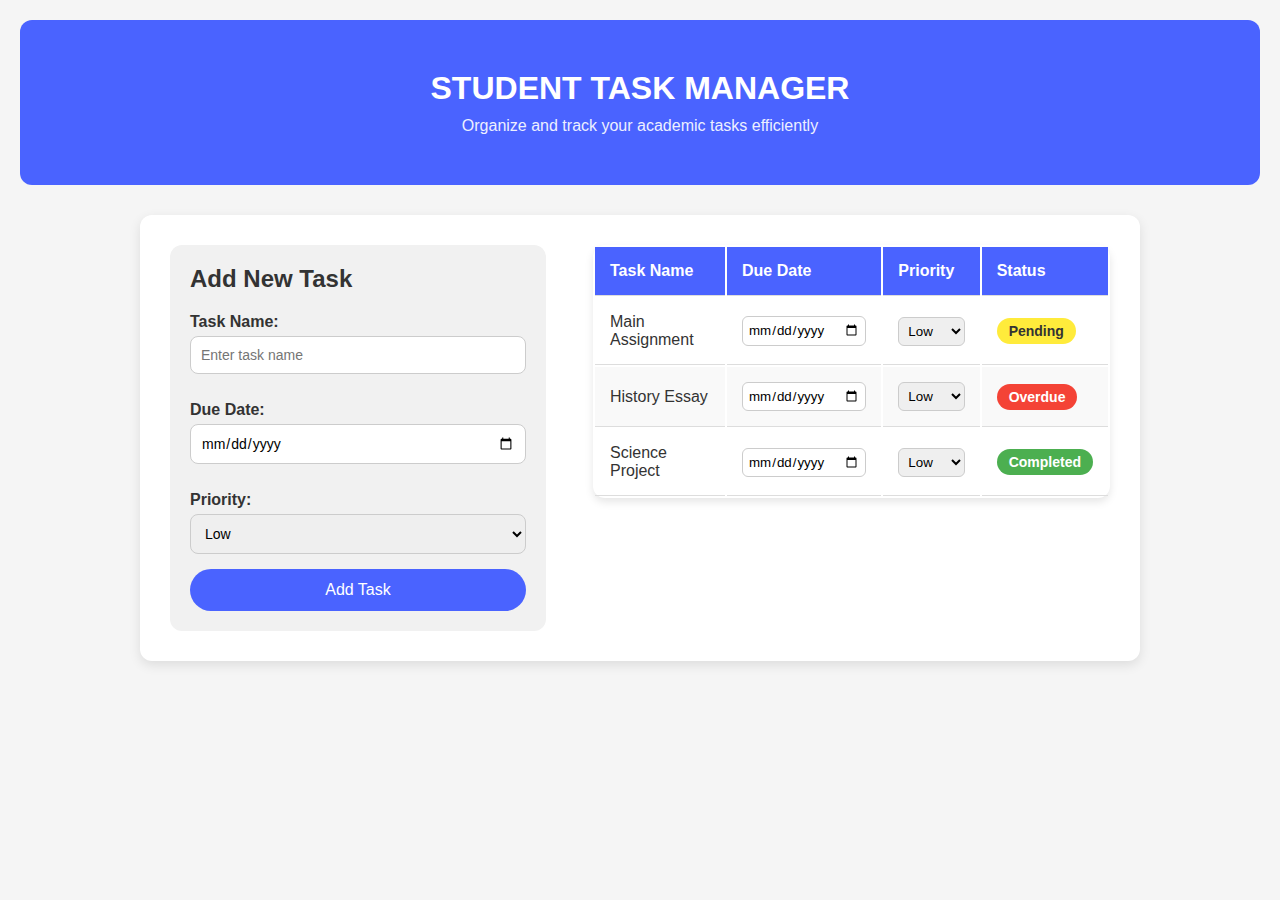
<file: student task manager/index.html>
<!DOCTYPE html>
<html lang="en">
<head>
    <meta charset="UTF-8">
    <meta name="viewport" content="width=device-width, initial-scale=1.0">
    <title>Student Task Manager</title>
    <link rel="stylesheet" href="style.css">
</head>
<body>

    <section class="main">
        <div class="top-box">
            <h1>STUDENT TASK MANAGER</h1>
            <p>Organize and track your academic tasks efficiently</p>
        </div>

        <div class="container">
            <div class="form-box">
                <h2>Add New Task</h2>

                <label for="task-name">Task Name:</label>
                <input id="task-name" type="text" placeholder="Enter task name">

                <label for="date">Due Date:</label>
                <input id="date" type="date">

                <label for="priority">Priority:</label>
                <select id="priority">
                    <option value="Low">Low</option>
                    <option value="Medium">Medium</option>
                    <option value="High">High</option>
                </select>

                <button>Add Task</button>
            </div>

            <table class="task-table">
                <thead>
                    <tr>
                        <th>Task Name</th>
                        <th>Due Date</th>
                        <th>Priority</th>
                        <th>Status</th>
                    </tr>
                </thead>
                <tbody>
                    <tr>
                        <td>Main Assignment</td>
                        <td><input type="date"></td>
                        <td>
                            <select>
                                <option>Low</option>
                                <option>Medium</option>
                                <option>High</option>
                            </select>
                        </td>
                        <td><span class="status pending">Pending</span></td>
                    </tr>
                    <tr>
                        <td>History Essay</td>
                        <td><input type="date"></td>
                        <td>
                            <select>
                                <option>Low</option>
                                <option>Medium</option>
                                <option>High</option>
                            </select>
                        </td>
                        <td><span class="status overdue">Overdue</span></td>
                    </tr>
                    <tr>
                        <td>Science Project</td>
                        <td><input type="date"></td>
                        <td>
                            <select>
                                <option>Low</option>
                                <option>Medium</option>
                                <option>High</option>
                            </select>
                        </td>
                        <td><span class="status completed">Completed</span></td>
                    </tr>
                </tbody>
            </table>
        </div>

    </section>

</body>
</html>
</file>
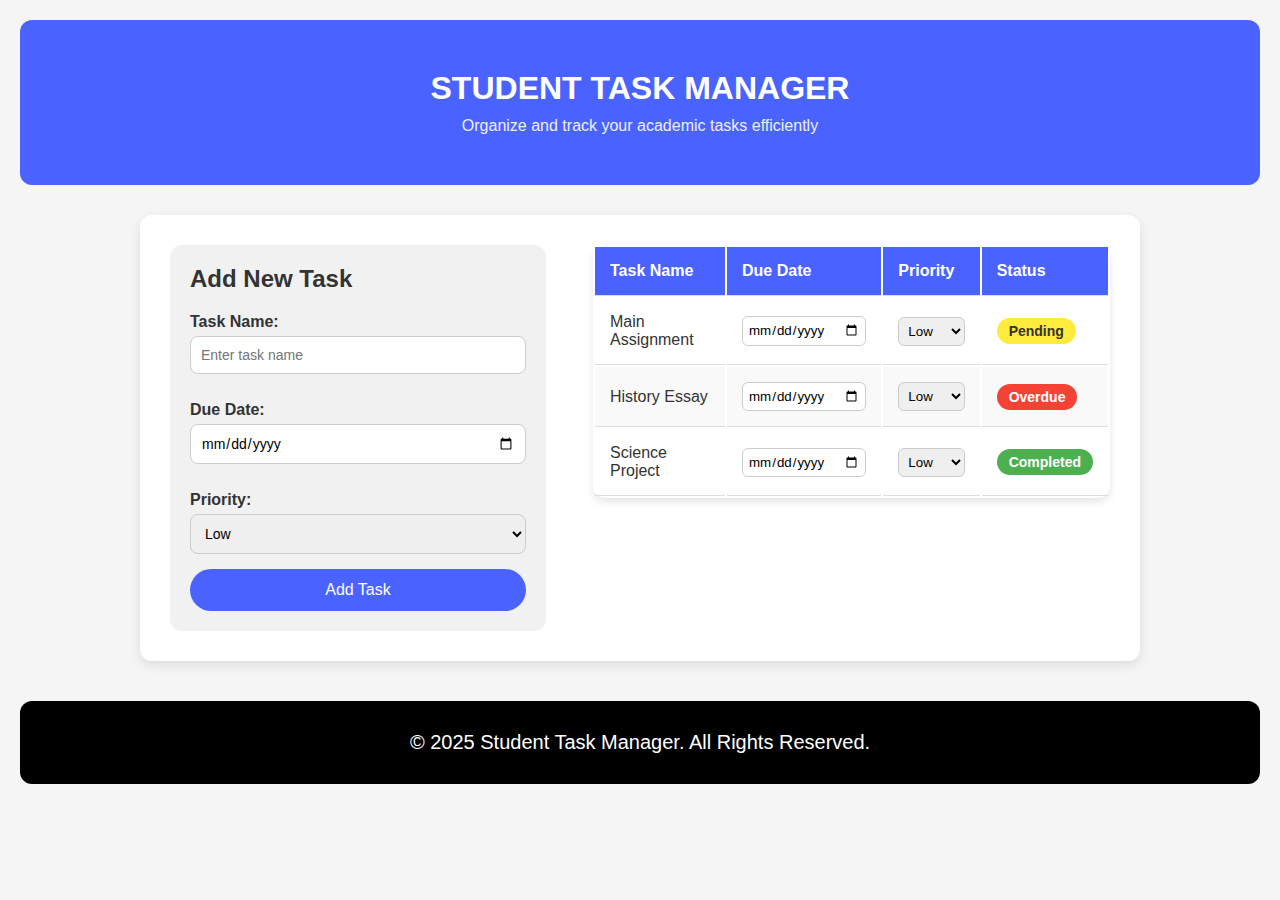
<file: student task manager/student task manager/index.html>
<!DOCTYPE html>
<html lang="en">
<head>
    <meta charset="UTF-8">
    <meta name="viewport" content="width=device-width, initial-scale=1.0">
    <title>Student Task Manager</title>
    <link rel="stylesheet" href="style.css">
</head>
<body>

    <section class="main">
        <div class="top-box">
            <h1>STUDENT TASK MANAGER</h1>
            <p>Organize and track your academic tasks efficiently</p>
        </div>

        <div class="container">
            <div class="form-box">
                <h2>Add New Task</h2>

                <label for="task-name">Task Name:</label>
                <input id="task-name" type="text" placeholder="Enter task name">

                <label for="date">Due Date:</label>
                <input id="date" type="date">

                <label for="priority">Priority:</label>
                <select id="priority">
                    <option value="Low">Low</option>
                    <option value="Medium">Medium</option>
                    <option value="High">High</option>
                </select>

                <button>Add Task</button>
            </div>

            <table class="task-table">
                <thead>
                    <tr>
                        <th>Task Name</th>
                        <th>Due Date</th>
                        <th>Priority</th>
                        <th>Status</th>
                    </tr>
                </thead>
                <tbody>
                    <tr>
                        <td>Main Assignment</td>
                        <td><input type="date"></td>
                        <td>
                            <select>
                                <option>Low</option>
                                <option>Medium</option>
                                <option>High</option>
                            </select>
                        </td>
                        <td><span class="status pending">Pending</span></td>
                    </tr>
                    <tr>
                        <td>History Essay</td>
                        <td><input type="date"></td>
                        <td>
                            <select>
                                <option>Low</option>
                                <option>Medium</option>
                                <option>High</option>
                            </select>
                        </td>
                        <td><span class="status overdue">Overdue</span></td>
                    </tr>
                    <tr>
                        <td>Science Project</td>
                        <td><input type="date"></td>
                        <td>
                            <select>
                                <option>Low</option>
                                <option>Medium</option>
                                <option>High</option>
                            </select>
                        </td>
                        <td><span class="status completed">Completed</span></td>
                    </tr>
                </tbody>
            </table>
        </div>

    </section>

    <footer class="footer">
        <p>© 2025 Student Task Manager. All Rights Reserved.</p>
    </footer>

</body>
</html>


</body>
</html>
</file>
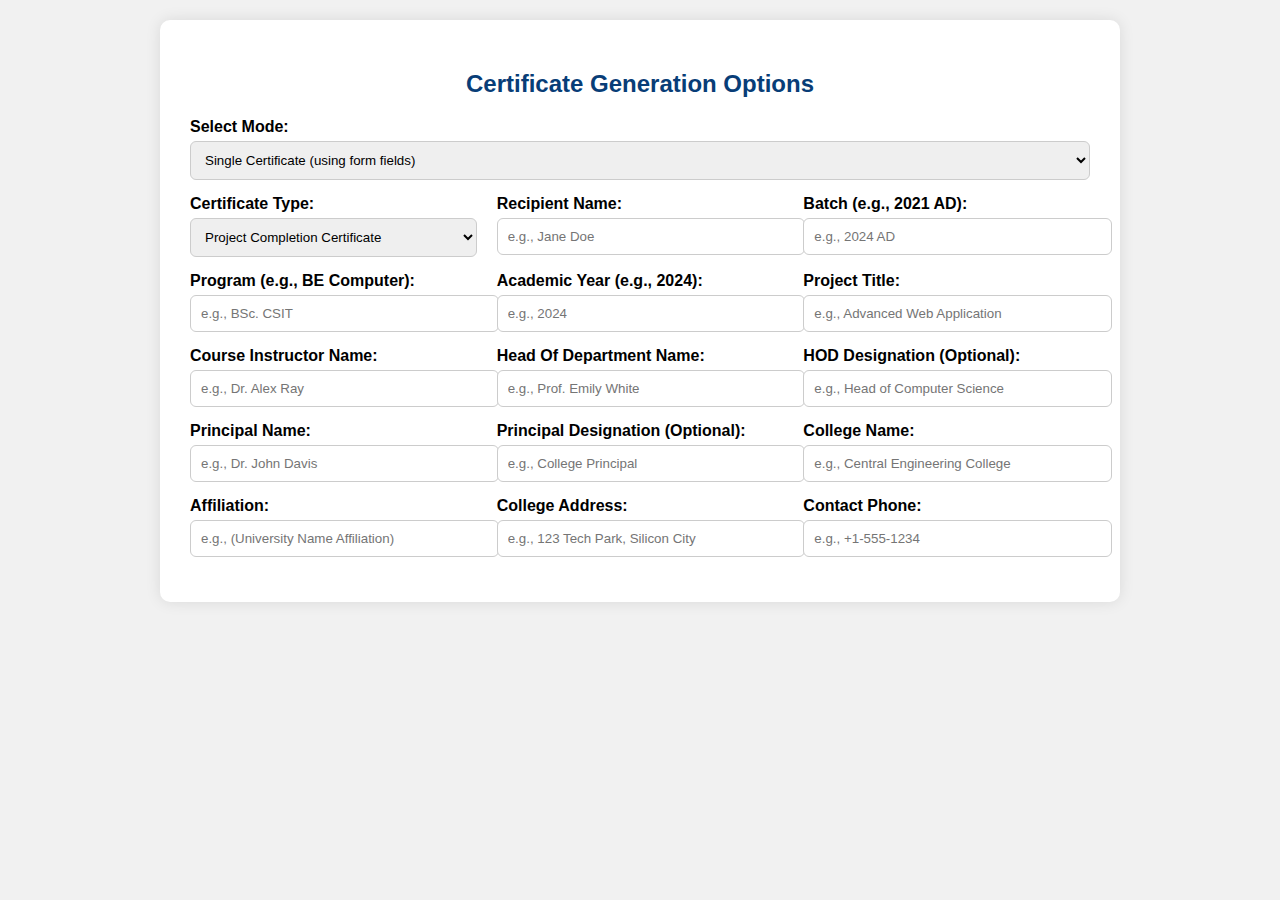
<file: form/form.html>
<!DOCTYPE html>
<html lang="en">
<head>
  <meta charset="UTF-8">
  <meta name="viewport" content="width=device-width, initial-scale=1">
  <title>Certificate Generator</title>
  <style>
    body {
      font-family: Arial, sans-serif;
      background: #f1f1f1;
      margin: 0;
      padding: 20px;
    }

    .container {
      max-width: 900px;
      margin: auto;
      background: white;
      padding: 30px;
      border-radius: 10px;
      box-shadow: 0 0 15px rgba(0,0,0,0.1);
    }

    h2 {
      text-align: center;
      color: #083d77;
      margin-bottom: 20px;
    }

    label {
      display: block;
      margin-bottom: 5px;
      font-weight: bold;
    }

    input, select {
      width: 100%;
      padding: 10px;
      margin-bottom: 15px;
      border: 1px solid #ccc;
      border-radius: 6px;
    }

    .form-row {
      display: flex;
      gap: 20px;
    }

    .form-row > div {
      flex: 1;
    }

    @media (max-width: 768px) {
      .form-row {
        flex-direction: column;
      }
    }
  </style>
</head>
<body>

<div class="container">
  <h2>Certificate Generation Options</h2>

  <label for="mode">Select Mode:</label>
  <select id="mode">
    <option>Single Certificate (using form fields)</option>
    <option>Group Certificate</option>
  </select>

  <div class="form-row">
    <div>
      <label for="certType">Certificate Type:</label>
      <select id="certType">
        <option>Project Completion Certificate</option>
        <option>Best Project Award Certificate</option>
      </select>
    </div>
    <div>
      <label for="recipient">Recipient Name:</label>
      <input type="text" id="recipient" placeholder="e.g., Jane Doe">
    </div>
    <div>
      <label for="batch">Batch (e.g., 2021 AD):</label>
      <input type="text" id="batch" placeholder="e.g., 2024 AD">
    </div>
  </div>

  <div class="form-row">
    <div>
      <label for="program">Program (e.g., BE Computer):</label>
      <input type="text" id="program" placeholder="e.g., BSc. CSIT">
    </div>
    <div>
      <label for="year">Academic Year (e.g., 2024):</label>
      <input type="text" id="year" placeholder="e.g., 2024">
    </div>
    <div>
      <label for="project">Project Title:</label>
      <input type="text" id="project" placeholder="e.g., Advanced Web Application">
    </div>
  </div>

  <div class="form-row">
    <div>
      <label for="instructor">Course Instructor Name:</label>
      <input type="text" id="instructor" placeholder="e.g., Dr. Alex Ray">
    </div>
    <div>
      <label for="hod">Head Of Department Name:</label>
      <input type="text" id="hod" placeholder="e.g., Prof. Emily White">
    </div>
    <div>
      <label for="hodDes">HOD Designation (Optional):</label>
      <input type="text" id="hodDes" placeholder="e.g., Head of Computer Science">
    </div>
  </div>

  <div class="form-row">
    <div>
      <label for="principal">Principal Name:</label>
      <input type="text" id="principal" placeholder="e.g., Dr. John Davis">
    </div>
    <div>
      <label for="principalDes">Principal Designation (Optional):</label>
      <input type="text" id="principalDes" placeholder="e.g., College Principal">
    </div>
    <div>
      <label for="college">College Name:</label>
      <input type="text" id="college" placeholder="e.g., Central Engineering College">
    </div>
  </div>

  <div class="form-row">
    <div>
      <label for="affiliation">Affiliation:</label>
      <input type="text" id="affiliation" placeholder="e.g., (University Name Affiliation)">
    </div>
    <div>
      <label for="address">College Address:</label>
      <input type="text" id="address" placeholder="e.g., 123 Tech Park, Silicon City">
    </div>
    <div>
      <label for="phone">Contact Phone:</label>
      <input type="text" id="phone" placeholder="e.g., +1-555-1234">
    </div>
  </div>

</div>

</body>
</html>
</file>
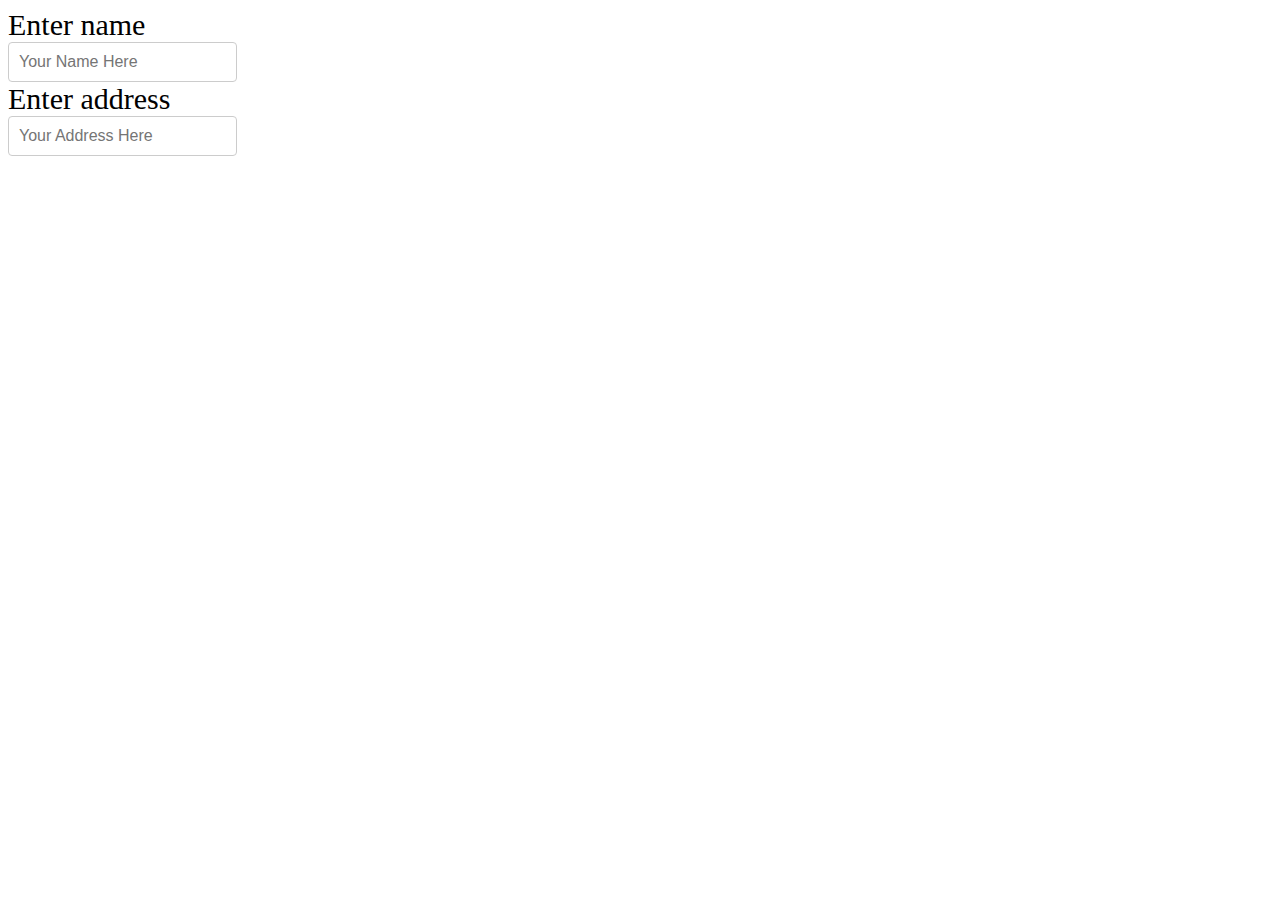
<file: html july 7th/task1.2.html>
<!DOCTYPE html>
<html lang="en">
<head>
    <meta charset="UTF-8">
    <meta name="viewport" content="width=device-width, initial-scale=1.0">
    <title>focused input style</title>
    <link rel="stylesheet" href="task1.2.css">
</head>
<body>
    <label for="name" id="enter">Enter name</label><br>
    <input type="text" id="name" placeholder="Your Name Here"><br>
    <label for="address" id="enter">Enter address</label><br>
    <input type="text" id="name" placeholder="Your Address Here">
</body>
</html>
</file>
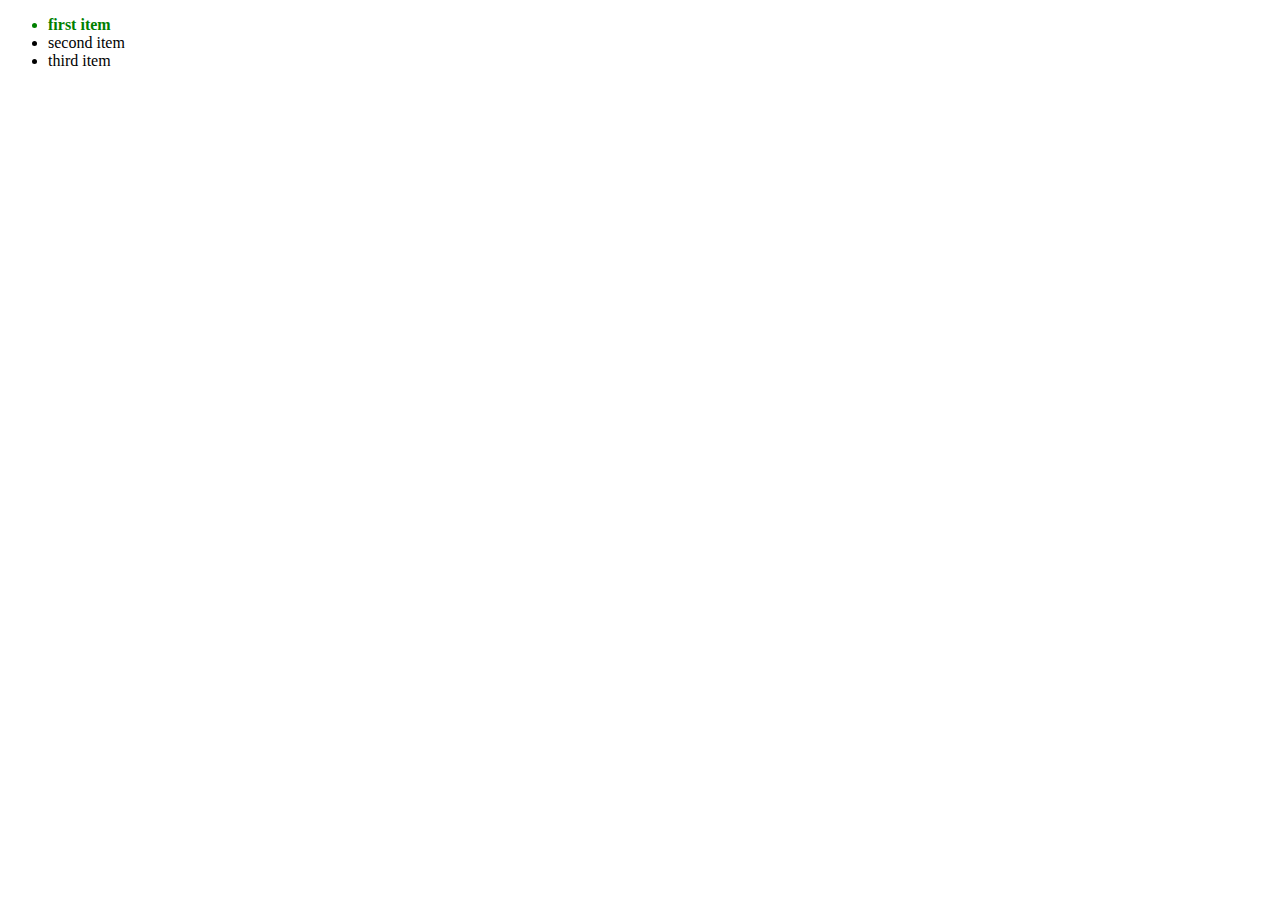
<file: html july 7th/task1.3.html>
<!DOCTYPE html>
<html lang="en">
<head>
    <meta charset="UTF-8">
    <meta name="viewport" content="width=device-width, initial-scale=1.0">
    <title>Item</title>
    <link rel="stylesheet" href="task1.3.css">
</head>
<body>
    <ul>
    <li>first item</li>
    <li>second item</li>
    <li>third item</li>
</ul>
</body>
</html>
</file>
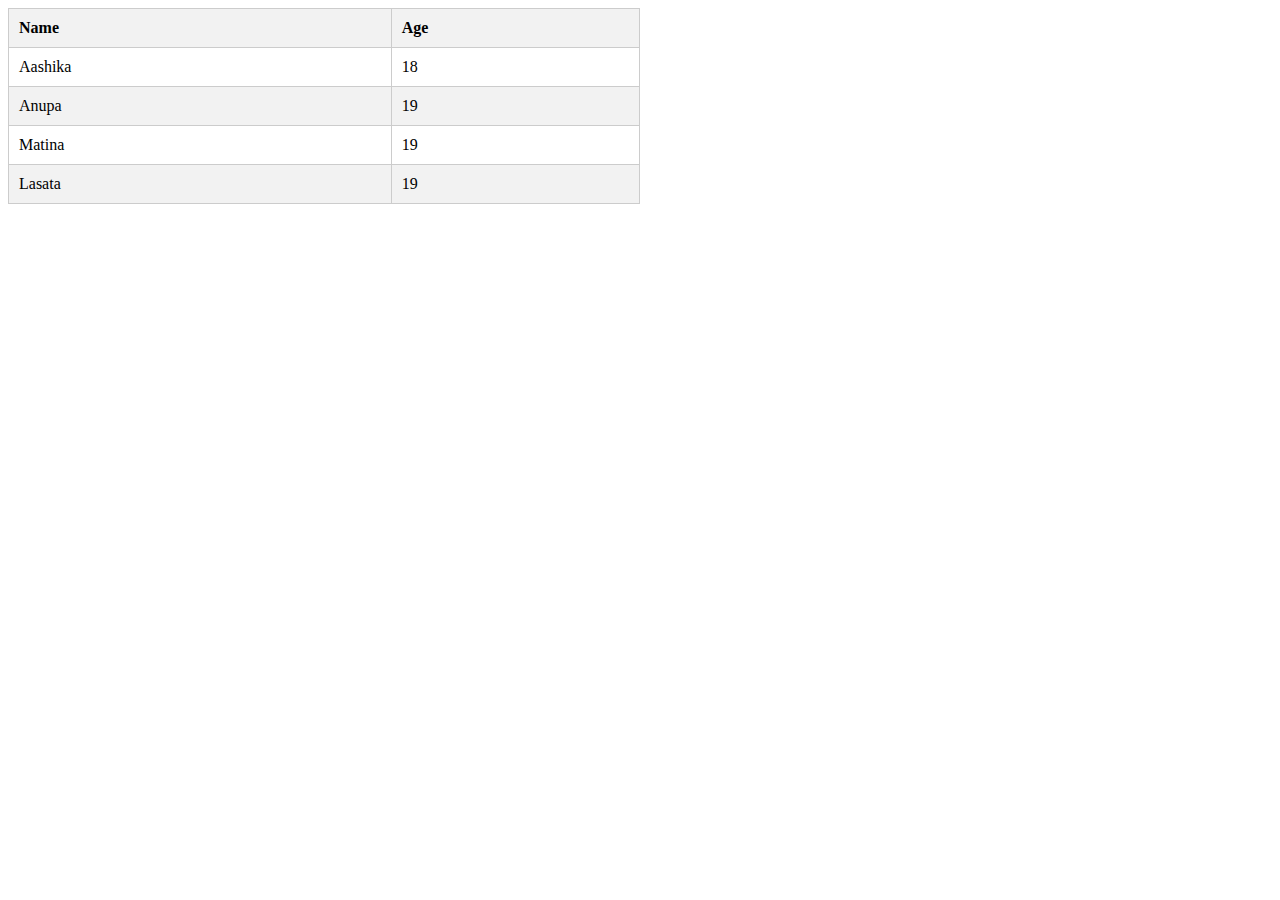
<file: html july 7th/task1.4.html>
<!DOCTYPE html>
<html lang="en">
<head>
    <meta charset="UTF-8">
    <meta name="viewport" content="width=device-width, initial-scale=1.0">
    <title>odd row</title>
    <link rel="stylesheet" href="task1.4.css">
</head>
<body>
    <table>
        <tr>
          <th>Name</th>
          <th>Age</th>
        </tr>
        <tr>
          <td>Aashika</td>
          <td>18</td>
        </tr>
        <tr>
            <td>Anupa</td>
            <td>19</td>
          </tr>
          <tr>
            <td>Matina</td>
            <td>19</td>
          </tr>
          <tr>
            <td>Lasata</td>
            <td>19</td>
          </tr>
        </table>
</body>
</html>
</file>
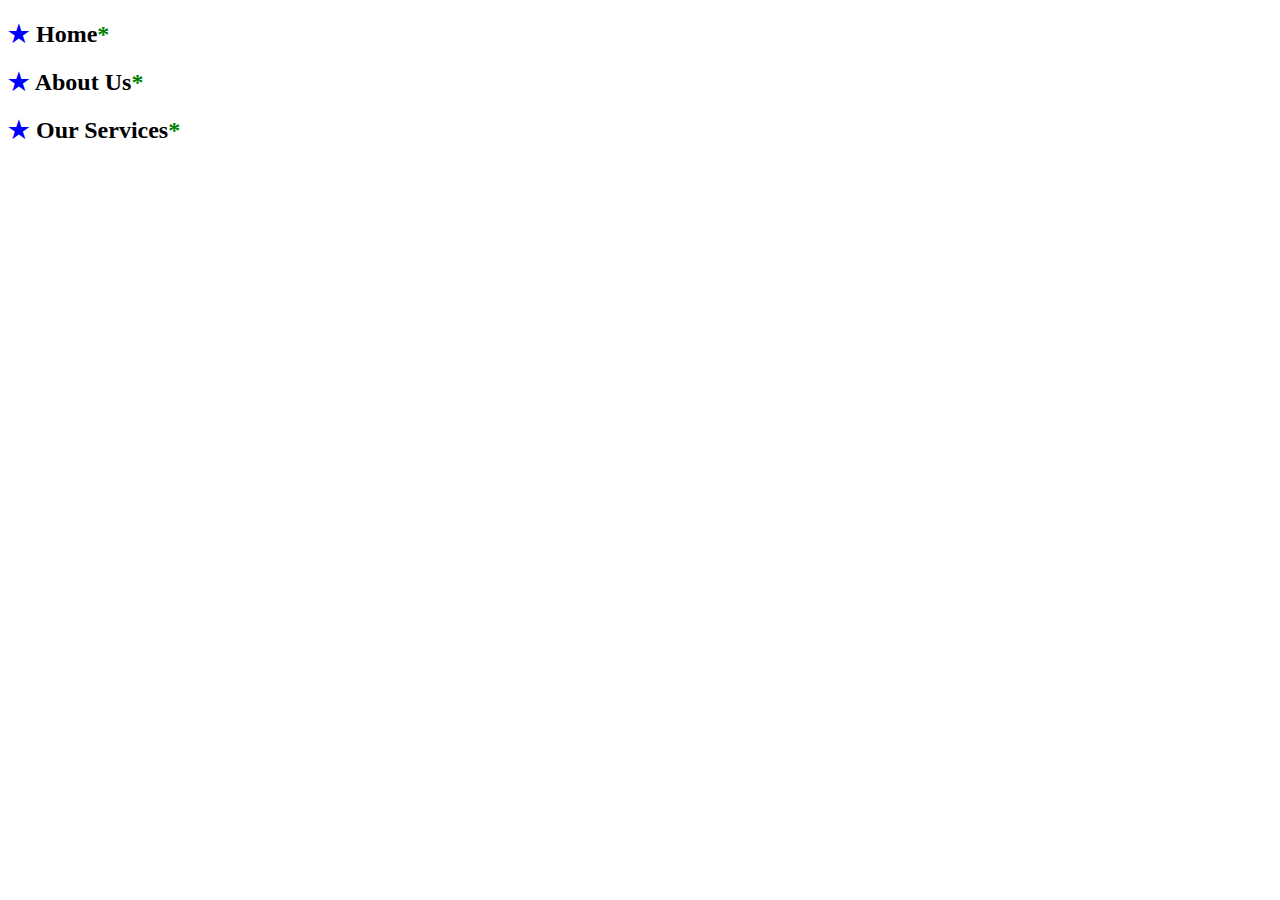
<file: html july 7th/task1.5.html>
<!DOCTYPE html>
<html lang="en">
<head>
    <meta charset="UTF-8">
    <meta name="viewport" content="width=device-width, initial-scale=1.0">
    <title>Styled heading</title>
    <link rel="stylesheet" href="task1.5.css">
</head>
<body>
    <h2>Home</h2>
    <h2>About Us</h2>
    <h2>Our Services</h2>
</body>
</html>
</file>
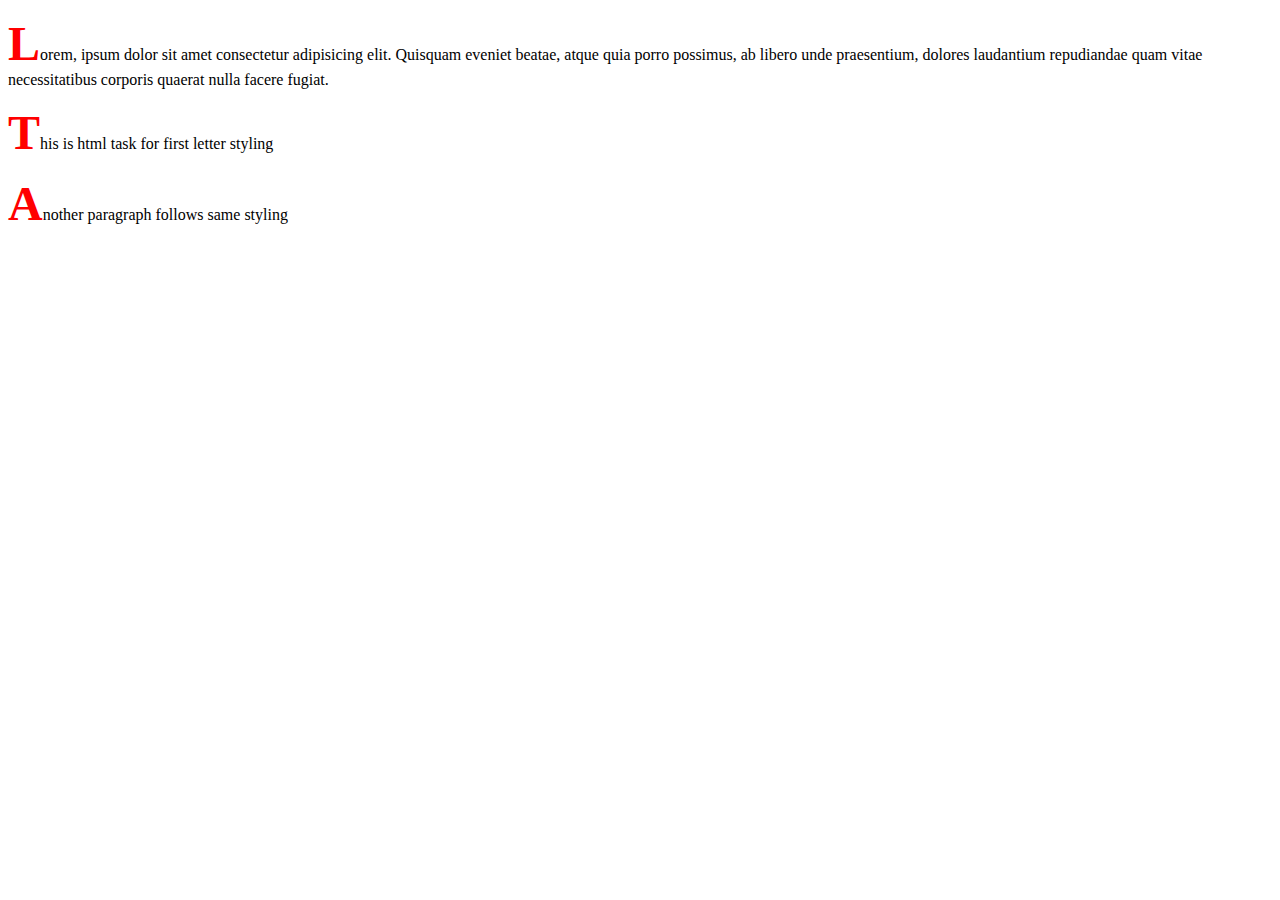
<file: html july 7th/task1.6.html>
<!DOCTYPE html>
<html lang="en">
<head>
    <meta charset="UTF-8">
    <meta name="viewport" content="width=device-width, initial-scale=1.0">
    <title>First letter styling</title>
    <link rel="stylesheet" href="task1.6.css">
</head>
<body>
    <p>Lorem, ipsum dolor sit amet consectetur adipisicing elit. Quisquam eveniet beatae, atque quia porro possimus, ab libero unde praesentium, dolores laudantium repudiandae quam vitae necessitatibus corporis quaerat nulla facere fugiat.</p>
    <p>This is html task for first letter styling</p>
    <p>Another paragraph follows same styling</p>
</body>
</html>
</file>
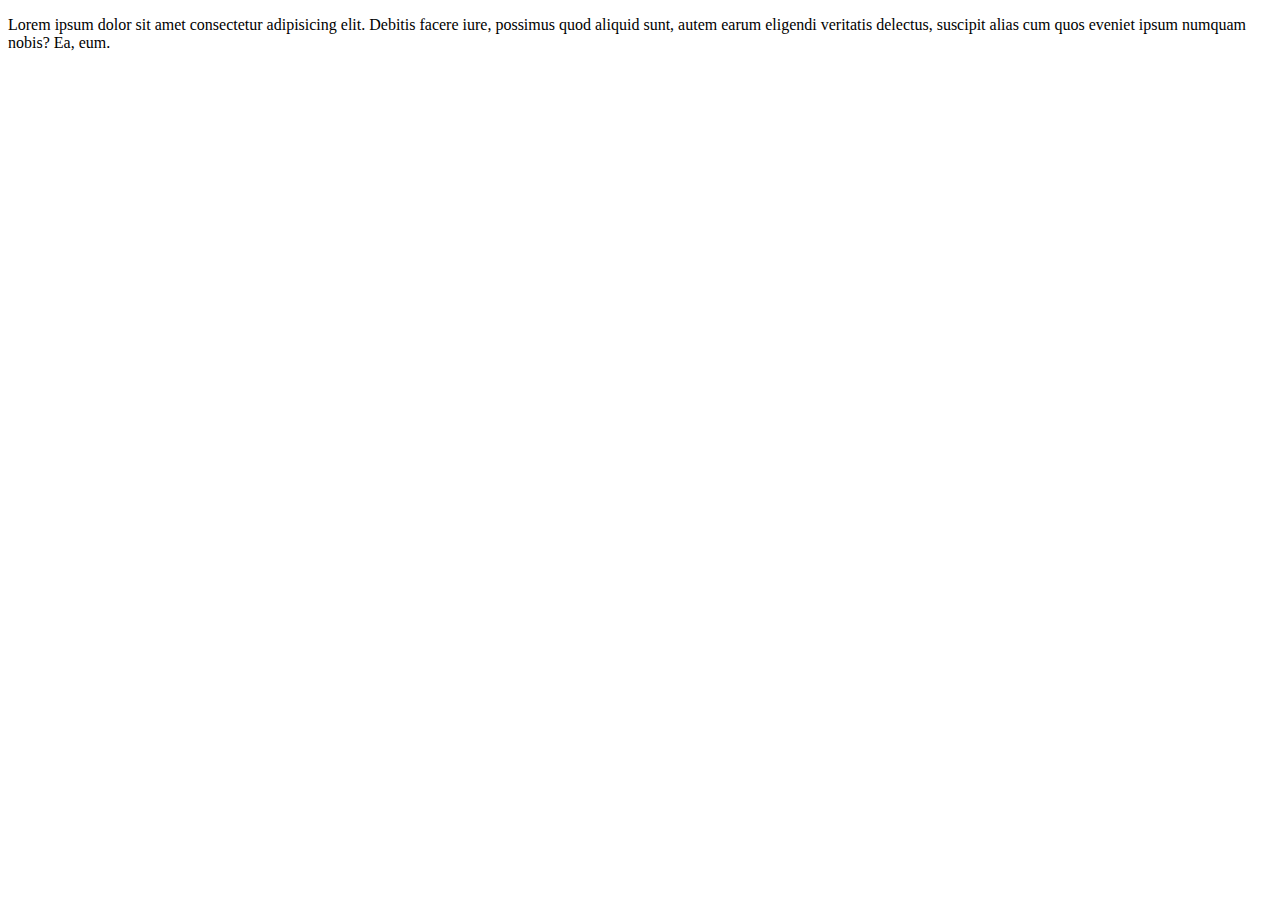
<file: html july 7th/task1.7.html>
<!DOCTYPE html>
<html lang="en">
<head>
    <meta charset="UTF-8">
    <meta name="viewport" content="width=device-width, initial-scale=1.0">
    <title>selection styling</title>
    <link rel="stylesheet" href="task1.7.css">
</head>
<body>
  <p>Lorem ipsum dolor sit amet consectetur adipisicing elit. Debitis facere iure, possimus quod aliquid sunt, autem earum eligendi veritatis delectus, suscipit alias cum quos eveniet ipsum numquam nobis? Ea, eum.</p>  
</body>
</html>
</file>
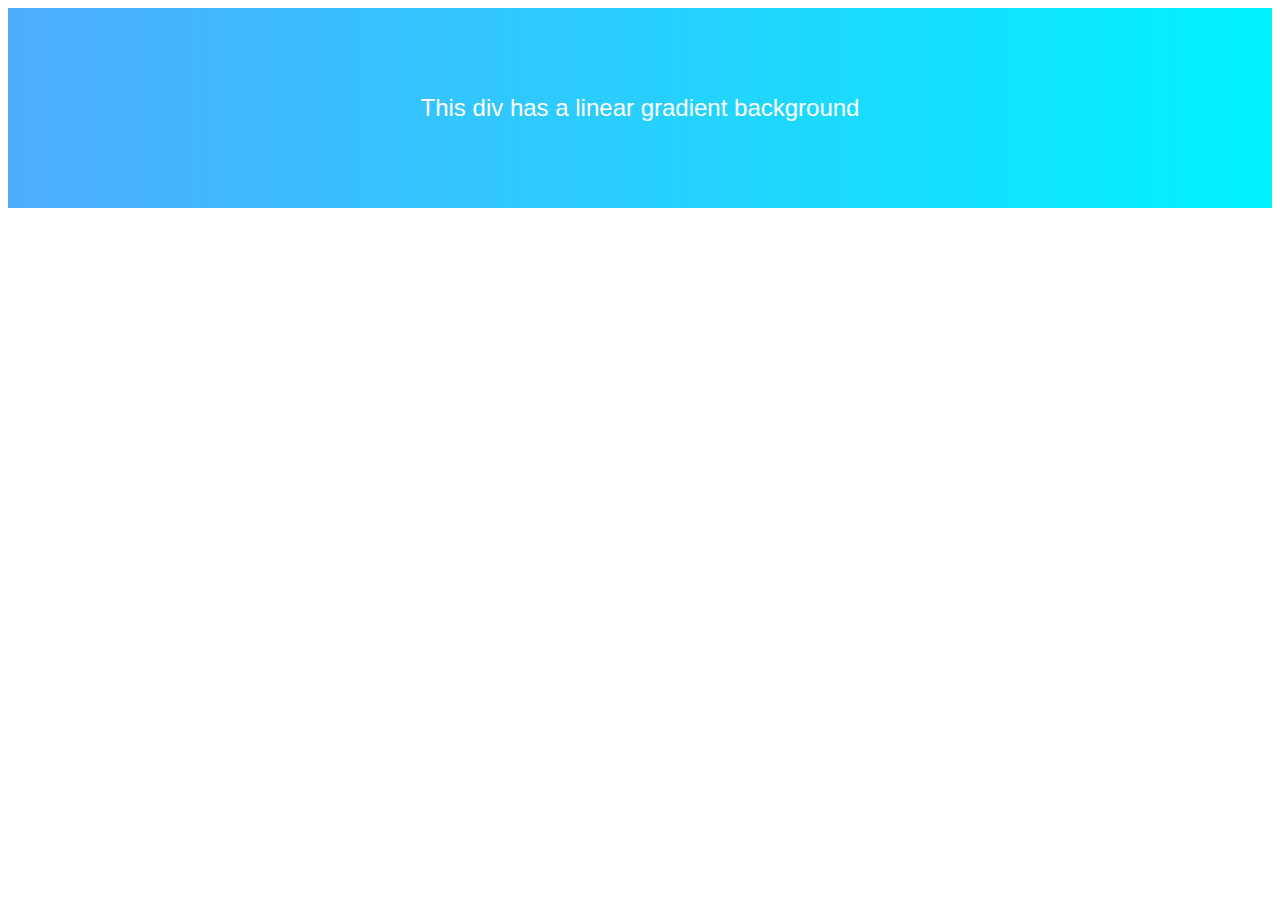
<file: html july 7th/task1.8.html>
<!DOCTYPE html>
<html lang="en">
<head>
    <meta charset="UTF-8">
    <meta name="viewport" content="width=device-width, initial-scale=1.0">
    <title>linear gradient background</title>
    <link rel="stylesheet" href="task1.8.css">
</head>
<body>
    <div class="gradient-box">
        This div has a linear gradient background
      </div>
</body>
</html>
</file>
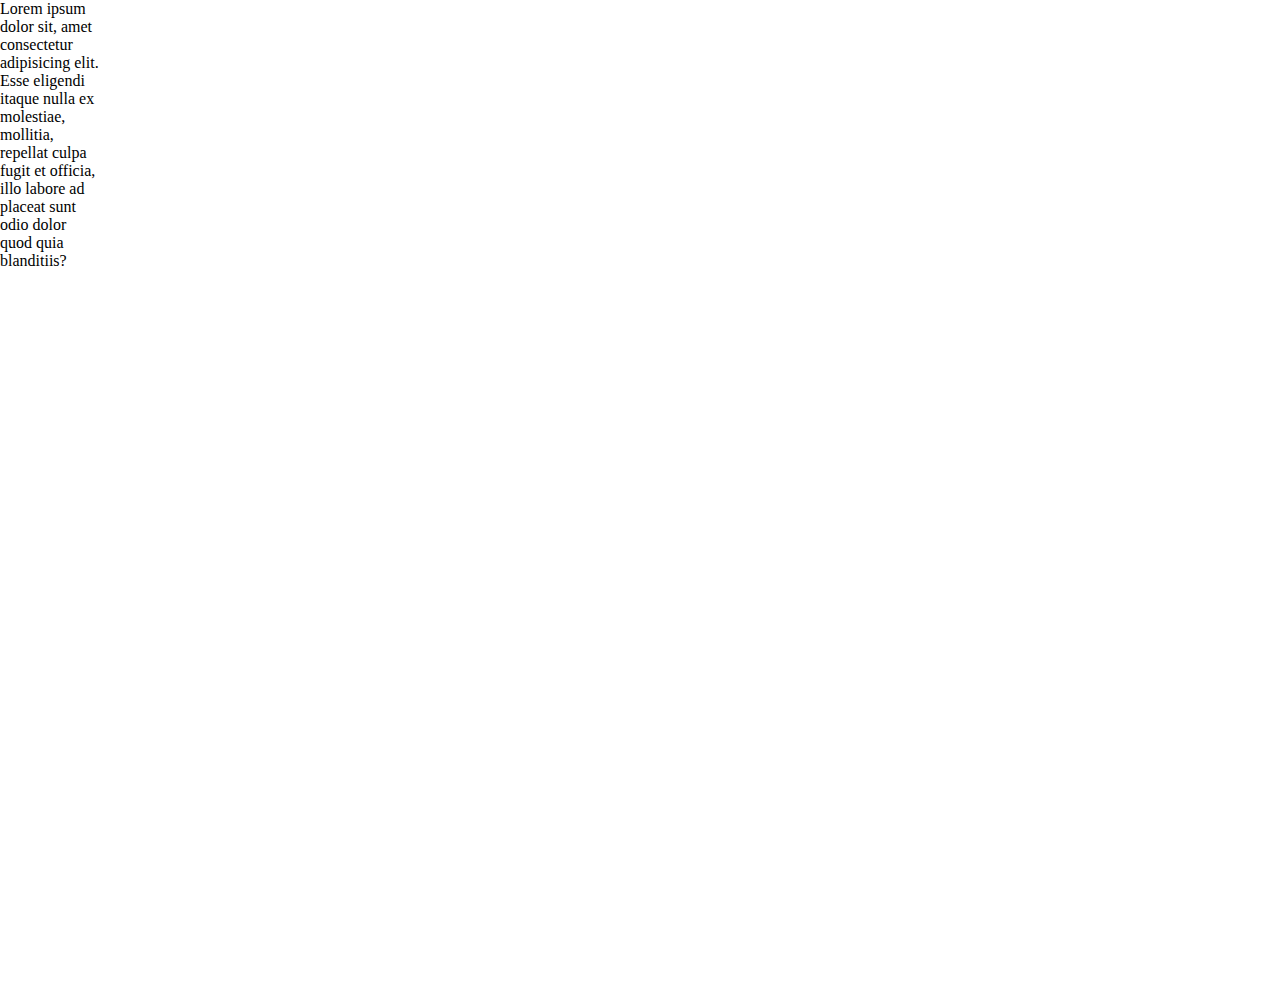
<file: html july 7th/task1.9.html>
<!DOCTYPE html>
<html lang="en">
<head>
    <meta charset="UTF-8">
    <meta name="viewport" content="width=device-width, initial-scale=1.0">
    <title>fixed background</title>
    <link rel="stylesheet" href="task1.9.css">
</head>
<body>
      <div class="content">
        Lorem ipsum dolor sit, amet consectetur adipisicing elit. Esse eligendi itaque nulla ex molestiae, mollitia, repellat culpa fugit et officia, illo labore ad placeat sunt odio dolor quod quia blanditiis?
      </div>
</body>
</html>
</file>
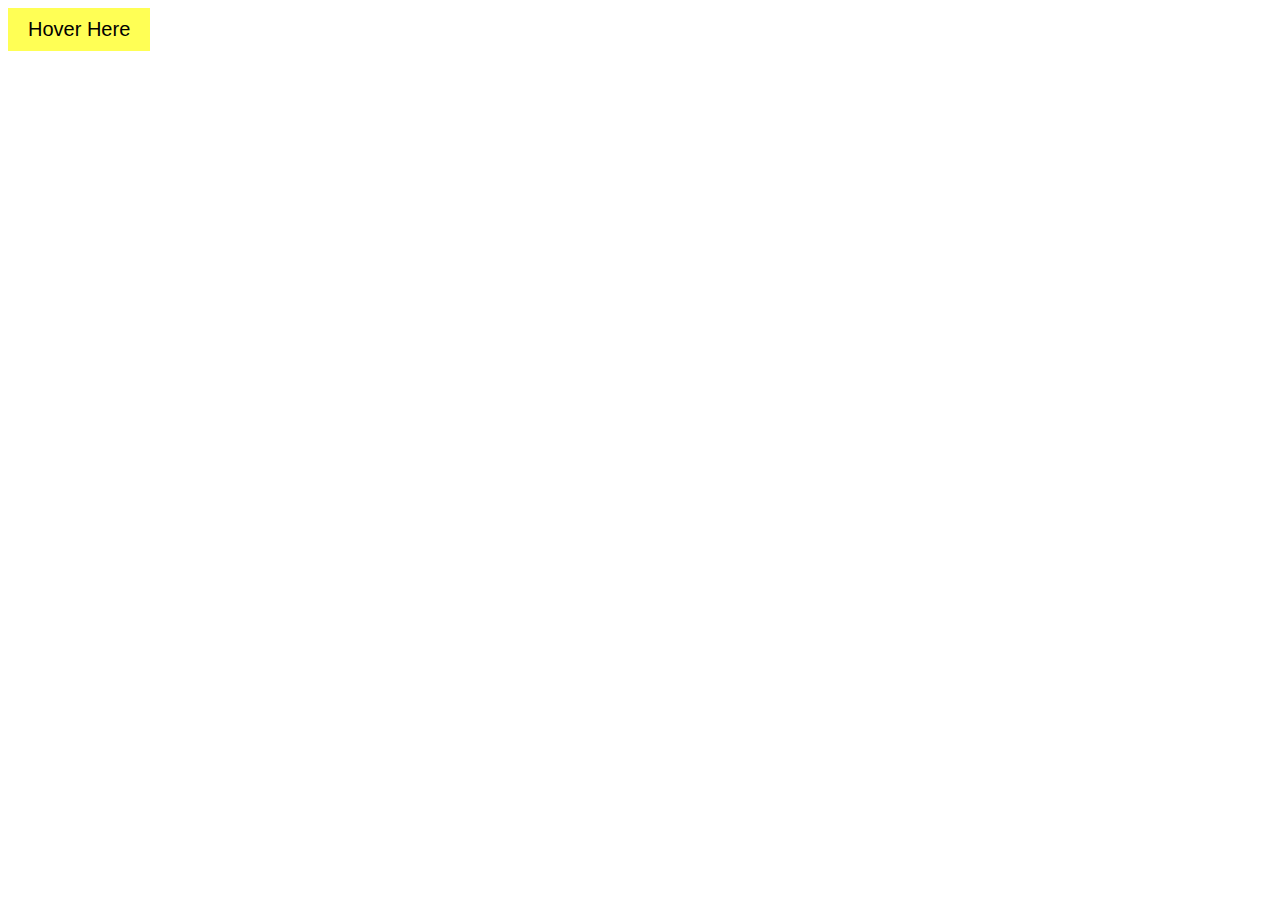
<file: html july 7th/task1.html>
<!DOCTYPE html>
<html lang="en">
<head>
    <meta charset="UTF-8">
    <meta name="viewport" content="width=device-width, initial-scale=1.0">
    <title>Hover Button</title>
    <link rel="stylesheet" href="task1.css">
</head>
<body>
    <button class="hover-button">Hover Here</button>
</body>
</html>
</file>
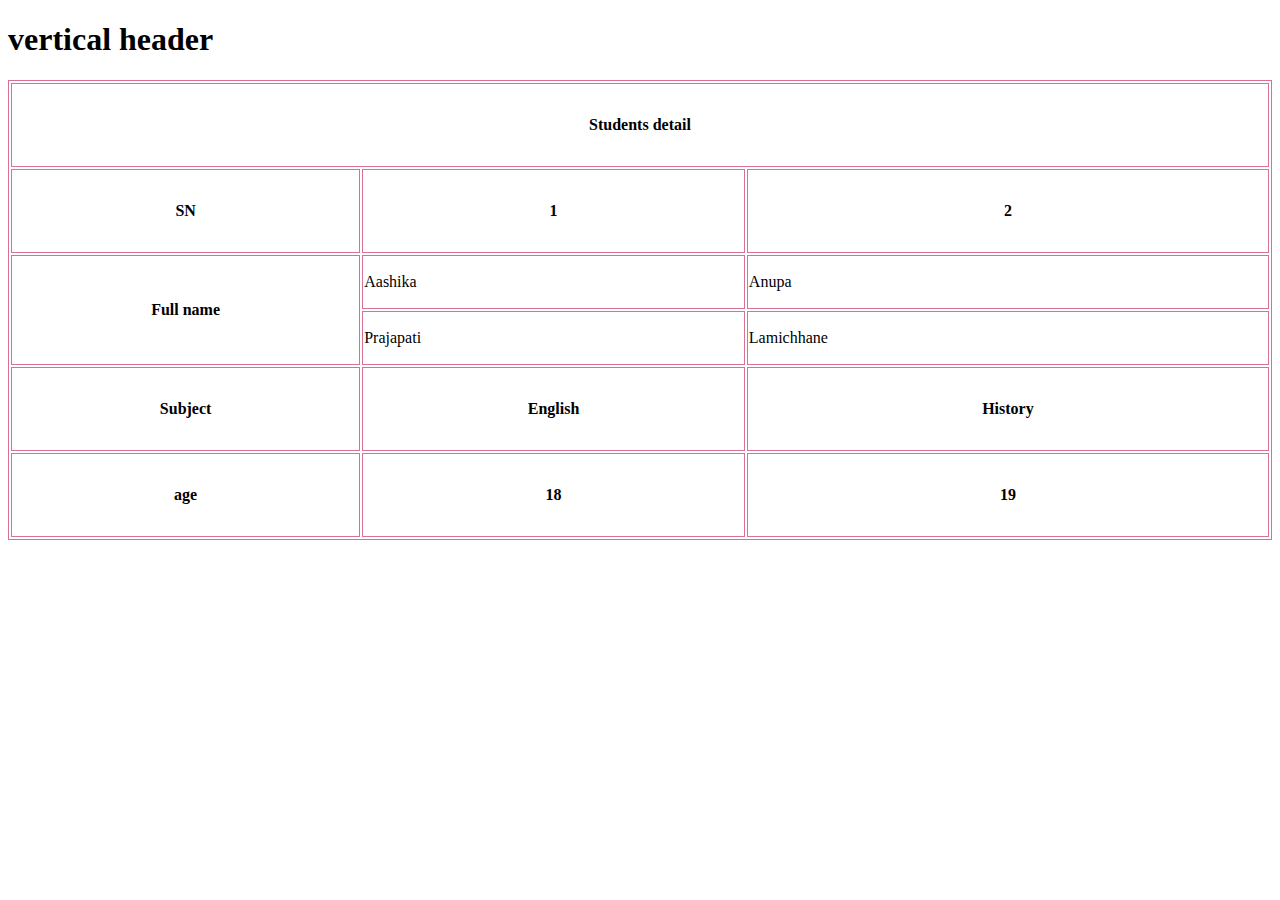
<file: table/table.html>
<!DOCTYPE html>
<html lang="en">
<head>
    <meta charset="UTF-8">
    <meta name="viewport" content="width=device-width, initial-scale=1.0">
    <title>table</title>
    <link rel="stylesheet" type="text/css" href="table.css">
</head>
<body>
    <h1>vertical header</h1>
    <table>
        
        <thead>
            <tr>
                <th colspan="4">
                  Students detail
                </th>
            </tr>
        </thead>
        <tbody>
            <tr>
                <th>SN</th>
                <th>1</th>
                <th>2</th>
            </tr>
            <tr>
                <th rowspan="2">Full name</th>
                <td>Aashika</td>
                <td>Anupa</td>
            </tr>
            <tr>
                <td>Prajapati</td>
                <td>Lamichhane</td>
            </tr>
            <tr>
                <th>Subject</th>
                <th>English</th>
                <th>History</th>
            </tr>
            <tr>
                <th>age</th>
                <th>18</th>
                <th>19</th>
            </tr>
        </tbody>
    </table>
</body>
</html>
</file>
<file: student task manager/style.css>
* {
    box-sizing: border-box;
    margin: 0;
    padding: 0;
    font-family: 'Segoe UI', Tahoma, Geneva, Verdana, sans-serif;
}

body {
    background-color: #f5f5f5;
    color: #333;
    padding: 20px;
}

.top-box {
    background-color: #4a63ff;
    color: white;
    padding: 50px 20px;
    text-align: center;
    border-radius: 12px;
    margin-bottom: 30px;
}

.top-box h1 {
    font-size: 32px;
    margin-bottom: 10px;
}

.top-box p {
    font-size: 16px;
    opacity: 0.9;
}

.container {
    display: flex;
    justify-content: space-between;
    align-items: flex-start;
    background-color: white;
    border-radius: 12px;
    padding: 30px;
    box-shadow: 0 4px 12px rgba(0,0,0,0.1);
    width: 100%;
    max-width: 1000px;
    margin: 0 auto;
    flex-wrap: wrap;
}

.form-box {
    background-color: #f1f1f1;
    padding: 20px;
    border-radius: 12px;
    width: 40%;
    min-width: 300px;
}
.form-box h2 {
    margin-bottom: 20px;
    color: #333;
}

.form-box label {
    display: block;
    margin: 12px 0 5px;
    font-weight: bold;
}

.form-box input, 
.form-box select {
    width: 100%;
    padding: 10px;
    margin-bottom: 15px;
    border: 1px solid #ccc;
    border-radius: 8px;
    font-size: 14px;
}

.form-box button {
    width: 100%;
    padding: 12px;
    background-color: #4a63ff;
    color: white;
    border: none;
    border-radius: 25px;
    font-size: 16px;
    cursor: pointer;
    transition: background 0.3s ease;
}

.form-box button:hover {
    background-color: #3949ab;
}

.task-table {
    background-color: white;
    border-radius: 12px;
    width: 55%;
    min-width: 300px;
    box-shadow: 0 4px 8px rgba(0,0,0,0.1);
    margin-left: 20px;
}

.task-table th, .task-table td {
    padding: 15px;
    text-align: left;
    border-bottom: 1px solid #ddd;
}

.task-table th {
    background-color: #4a63ff;
    color: white;
    font-weight: 600;
}

.task-table tr:nth-child(even) {
    background-color: #f9f9f9;
}

.task-table input[type="date"], 
.task-table select {
    padding: 5px;
    width: 100%;
    border-radius: 6px;
    border: 1px solid #ccc;
}

.status {
    padding: 5px 12px;
    border-radius: 15px;
    font-size: 14px;
    font-weight: bold;
    display: inline-block;
}

.pending {
    background-color: #ffeb3b; /* Yellow */
    color: #333;
}

.overdue {
    background-color: #f44336; /* Red */
    color: white;
}

.completed {
    background-color: #4caf50; /* Green */
    color: white;
}
</file>
<file: student task manager/student task manager/style.css>
* {
    box-sizing: border-box;
    margin: 0;
    padding: 0;
    font-family: 'Segoe UI', Tahoma, Geneva, Verdana, sans-serif;
}

body {
    background-color: #f5f5f5;
    color: #333;
    padding: 20px;
}

.top-box {
    background-color: #4a63ff;
    color: white;
    padding: 50px 20px;
    text-align: center;
    border-radius: 12px;
    margin-bottom: 30px;
}

.top-box h1 {
    font-size: 32px;
    margin-bottom: 10px;
}

.top-box p {
    font-size: 16px;
    opacity: 0.9;
}

.container {
    display: flex;
    justify-content: space-between;
    align-items: flex-start;
    background-color: white;
    border-radius: 12px;
    padding: 30px;
    box-shadow: 0 4px 12px rgba(0,0,0,0.1);
    width: 100%;
    max-width: 1000px;
    margin: 0 auto;
    flex-wrap: wrap;
}

.form-box {
    background-color: #f1f1f1;
    padding: 20px;
    border-radius: 12px;
    width: 40%;
    min-width: 300px;
}
.form-box h2 {
    margin-bottom: 20px;
    color: #333;
}

.form-box label {
    display: block;
    margin: 12px 0 5px;
    font-weight: bold;
}

.form-box input, 
.form-box select {
    width: 100%;
    padding: 10px;
    margin-bottom: 15px;
    border: 1px solid #ccc;
    border-radius: 8px;
    font-size: 14px;
}

.form-box button {
    width: 100%;
    padding: 12px;
    background-color: #4a63ff;
    color: white;
    border: none;
    border-radius: 25px;
    font-size: 16px;
    cursor: pointer;
    transition: background 0.3s ease;
}

.form-box button:hover {
    background-color: #3949ab;
}

.task-table {
    background-color: white;
    border-radius: 12px;
    width: 55%;
    min-width: 300px;
    box-shadow: 0 4px 8px rgba(0,0,0,0.1);
    margin-left: 20px;
}

.task-table th, .task-table td {
    padding: 15px;
    text-align: left;
    border-bottom: 1px solid #ddd;
}

.task-table th {
    background-color: #4a63ff;
    color: white;
    font-weight: 600;
}

.task-table tr:nth-child(even) {
    background-color: #f9f9f9;
}

.task-table input[type="date"], 
.task-table select {
    padding: 5px;
    width: 100%;
    border-radius: 6px;
    border: 1px solid #ccc;
}

.status {
    padding: 5px 12px;
    border-radius: 15px;
    font-size: 14px;
    font-weight: bold;
    display: inline-block;
}

.pending {
    background-color: #ffeb3b; /* Yellow */
    color: #333;
}

.overdue {
    background-color: #f44336; /* Red */
    color: white;
}

.completed {
    background-color: #4caf50; /* Green */
    color: white;
}
.footer {
    background-color: #000;
    color: white;
    text-align: center;
    padding: 30px;
    margin-top: 40px;
    border-radius: 12px;
    font-size: 20px;
}
</file>
<file: html july 7th/task1.2.css>
input[type="text"] {
    padding: 10px;
    border: 1px solid #ccc;
    border-radius: 4px;
    font-size: 16px;
    transition: border 0.2s ease;
  }

  input[type="text"]:focus {
    border: 2px solid blue;
    outline: none; /* Removes default browser outline */
  }
  #enter{
    font-size: 30px;
  }
</file>
<file: html july 7th/task1.3.css>
ul li:first-child {
    font-weight: bold;
    color: green;
  }
</file>
<file: html july 7th/task1.4.css>
table {
    width: 50%;
    border-collapse: collapse;
  }
  th, td {
    border: 1px solid #ccc;
    padding: 10px;
    text-align: left;
    }
    /* Style odd-numbered rows */
    tr:nth-child(odd) {
      background-color: #f2f2f2; /* Light gray */
    }
</file>
<file: html july 7th/task1.5.css>
h2::before {
    content: "★ ";
    color: blue;
    font-weight: bold;
  }

  h2::after {
    content: "*";
    color: green;
    font-weight: bold;
  }
</file>
<file: html july 7th/task1.6.css>
p::first-letter {
    font-size: 300%;
    color: red;
    font-weight: bold;
  }
</file>
<file: html july 7th/task1.7.css>
::selection {
    background: gold;
    color: white;
  }

  /* For better browser support */
  ::-moz-selection {
    background: gold;
    color: white;
  }
</file>
<file: html july 7th/task1.8.css>
.gradient-box {
    width: 100%;
    height: 200px;
    background: linear-gradient(to right, #4facfe, #00f2fe);
    display: flex;
    align-items: center;
    justify-content: center;
    color: white;
    font-size: 24px;
    font-family: sans-serif;
  }
</file>
<file: html july 7th/task1.9.css>
* {
  margin: 0;
  padding: 0;
}

body {
  height: 100vh;
  background-image: url("https://i.pinimg.com/1200x/95/fd/50/95fd509d45200593aebc9c38e079c4b2.jpg");
  background-size: cover;
  background-repeat: no-repeat;
  background-attachment: fixed;

}

.content {
  height: 1000px;
  width: 100px;

}
</file>
<file: html july 7th/task1.css>
.hover-button { 
    padding: 10px 20px;
    background-color: #ff5;  
    color: #000;
    border: none;
    cursor: pointer;
    font-size: 20px;
    transition: background-color 0.3s, color 0.3s; 
}
.hover-button:hover {
    background-color: #ff5733;    color: #fff;
}
</file>
<file: table/table.css>
table,th,td{
    border: 1px solid palevioletred;
    
}
table{
    width: 100%;
    margin-bottom: 15px;
}
th{
    height: 80px;
    width: 50px;
}
td{
    height: 50px;
    width: 30px;
}
</file>
